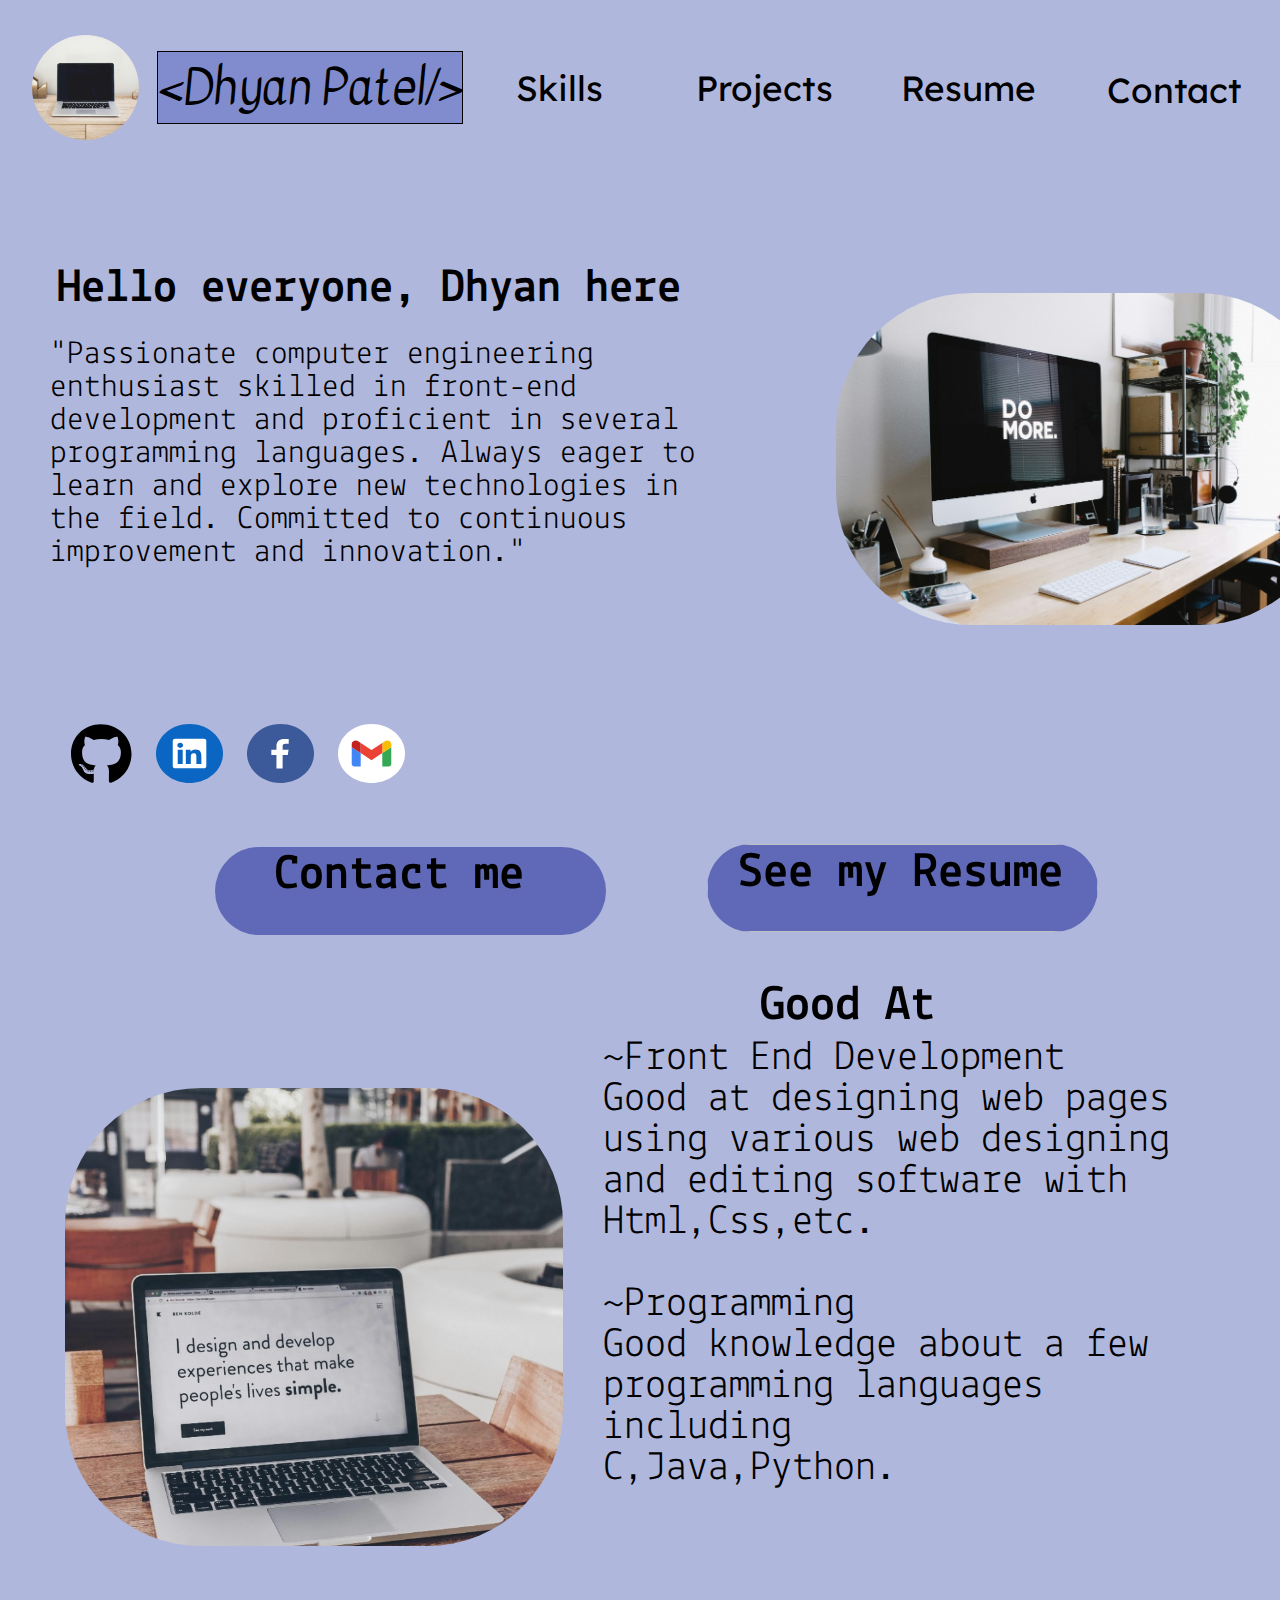
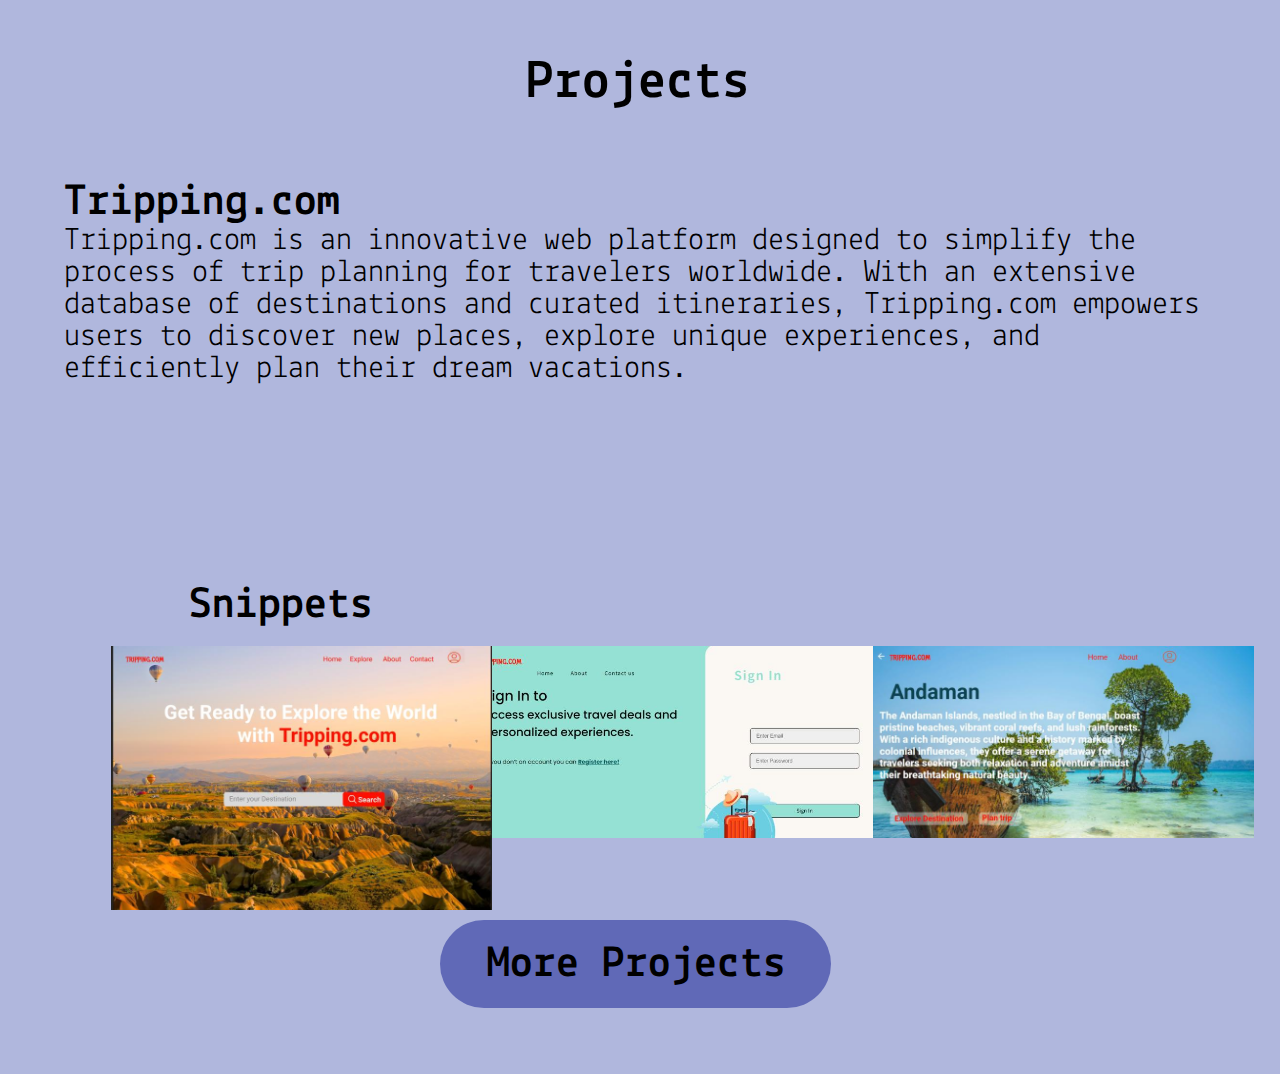
<file: portfolio project/index.html>
<!DOCTYPE html>
<html>
  <head>
    <meta charset="utf-8" />
    <meta name="viewport" content="initial-scale=1, width=device-width" />

    <link rel="stylesheet" href="./global.css" />
    <link rel="stylesheet" href="./index.css" />
    <link
      rel="stylesheet"
      href="https://fonts.googleapis.com/css2?family=Kavivanar:wght@400&display=swap"
    />
    <link
      rel="stylesheet"
      href="https://fonts.googleapis.com/css2?family=Lexend:wght@400&display=swap"
    />
    <link
      rel="stylesheet"
      href="https://fonts.googleapis.com/css2?family=Lekton:wght@400;700&display=swap"
    />
  </head>
  <body>
    <div class="desktop-1">
      <header class="header">
        <div class="navigation">
          <div class="logo-placeholder">
            <img class="logo-icon" alt="" src="./public/logo@2x.png" />

            <div class="navigation-menu">
              <div class="rectangle-parent">
                <div class="frame-child"></div>
                <div class="dhyan-patel">&lt;Dhyan Patel/&gt;</div>
              </div>
            </div>
          </div>
          <div class="skills-projects-resume">
            <div class="rectangle-group">
              <div class="frame-item"></div>
              <div class="skills">Skills</div>
              <div class="projects">Projects</div>
              <div class="resume">Resume</div>
              <div class="contact-container">
                <div class="contact">Contact</div>
              </div>
            </div>
          </div>
        </div>
      </header>
      <section class="hero-content-parent">
        <div class="hero-content">
          <header class="hello-everyone-dhyan-here-parent">
            <b class="hello-everyone-dhyan">Hello everyone, Dhyan here</b>
            <div class="enthusiast">
              <div class="passionate-computer-engineerin">
                "Passionate computer engineering enthusiast skilled in front-end
                development and proficient in several programming languages.
                Always eager to learn and explore new technologies in the field.
                Committed to continuous improvement and innovation."
              </div>
            </div>
          </header>
          <img
            class="hero-image-placeholder"
            alt=""
            src="./public/hero-image-placeholder@2x.png"
          />
        </div>
        <div class="social-links-content-wrapper">
          <div class="social-links-content">
            <div class="social-links">
              <div class="social-links-icons">
                <img
                  class="icon-github"
                  alt=""
                  src="./public/-icon-github.svg"
                />

                <img
                  class="icon-linkedin"
                  alt=""
                  src="./public/-icon-linkedin.svg"
                />

                <img
                  class="icon-facebook-v1"
                  alt=""
                  src="./public/-icon-facebook-v1.svg"
                />

                <img
                  class="icon-gmail"
                  loading="lazy"
                  alt=""
                  src="./public/button.svg"
                />
              </div>
            </div>
            <div class="call-to-action">
              <footer class="call-to-action-button">
                <div class="call-to-action-button-shape"></div>
                <b class="contact-me">Contact me</b>
              </footer>
              <div class="call-to-action-button1">
                <img class="call-to-action-button-child" loading="lazy" />

                <b class="see-my-resume">See my Resume</b>
              </div>
            </div>
          </div>
        </div>
      </section>
      <section class="skills-content-wrapper">
        <section class="skills-content">
          <div class="skills-header">
            <img
              class="skills-header-shape"
              alt=""
              src="./public/skills-header-shape@2x.png"
            />
          </div>
          <div class="skills-title">
            <b class="good-at">Good At</b>
            <div class="skills-description">
              <div class="front-end-development-container">
                <p class="front-end-development">~Front End Development</p>
                <p class="good-at-designing">
                  Good at designing web pages using various web designing and
                  editing software with Html,Css,etc.
                </p>
                <p class="blank-line">&nbsp;</p>
                <p class="programming">~Programming</p>
                <p class="good-knowledge-about">
                  Good knowledge about a few programming languages including
                </p>
                <p class="cjavapython">C,Java,Python.</p>
              </div>
            </div>
          </div>
        </section>
      </section>
      <section class="projects-wrapper">
        <h1 class="projects1">Projects</h1>
      </section>
      <section class="projects-content">
        <nav class="trippingcom-container">
          <div class="trippingcom-description">
            <div class="trippingcom-trippingcom-is-container">
              <p class="trippingcom">
                <b>Tripping.com</b>
              </p>
              <p class="trippingcom-is-an">
                Tripping.com is an innovative web platform designed to simplify
                the process of trip planning for travelers worldwide. With an
                extensive database of destinations and curated itineraries,
                Tripping.com empowers users to discover new places, explore
                unique experiences, and efficiently plan their dream vacations.
              </p>
            </div>
          </div>
          <div class="snippets-container">
            <div class="snippets-header">
              <b class="snippets">
                <p class="snippets1">Snippets</p>
              </b>
            </div>
            <section class="snippets-gallery">
              <img
                class="snippets-images-icon"
                alt=""
                src="./public/homepage.jpeg"
              />

              <img
                class="snippets-images-icon1"
                alt=""
                src="./public/signinpic.jpeg"
              />

              <img
                class="snippets-images-icon2"
                alt=""
                src="./public/andamanpic.jpeg"
              />
            </section>
          </div>
          <div class="more-projects-container">
            <section class="more-projects">
              <div class="more-projects-shape"></div>
              <b class="more-projects1">More Projects</b>
            </section>
          </div>
        </nav>
      </section>
    </div>
  </body>
</html>
</file>
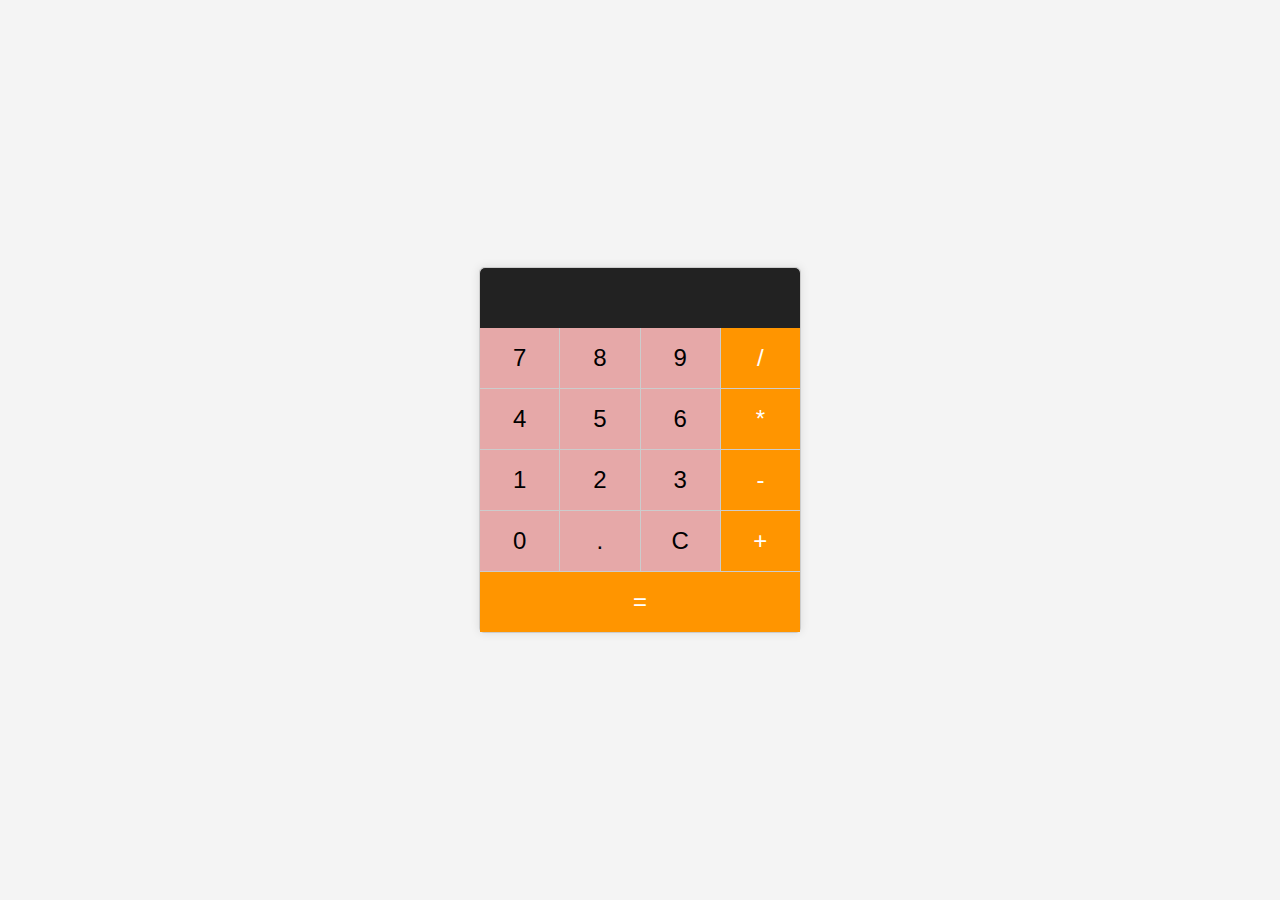
<file: calculator project/calci.html>
<!DOCTYPE html>
<html lang="en">
<head>
    <meta charset="UTF-8">
    <meta name="viewport" content="width=device-width, initial-scale=1.0">
    <title>Basic Calculator</title>
    <link rel="stylesheet" href="calci.css">
</head>
<body>
    <div class="calculator">
        <div class="display" id="display"></div>
        <div class="buttons">
            <button class="btn" data-value="7">7</button>
            <button class="btn" data-value="8">8</button>
            <button class="btn" data-value="9">9</button>
            <button class="btn operator" data-value="/">/</button>
            <button class="btn" data-value="4">4</button>
            <button class="btn" data-value="5">5</button>
            <button class="btn" data-value="6">6</button>
            <button class="btn operator" data-value="*">*</button>
            <button class="btn" data-value="1">1</button>
            <button class="btn" data-value="2">2</button>
            <button class="btn" data-value="3">3</button>
            <button class="btn operator" data-value="-">-</button>
            <button class="btn" data-value="0">0</button>
            <button class="btn" data-value=".">.</button>
            <button class="btn" id="clear">C</button>
            <button class="btn operator" data-value="+">+</button>
            <button class="btn equal" id="equals">=</button>
        </div>
    </div>
    <script src="calci.js"></script>
</body>
</html>
</file>
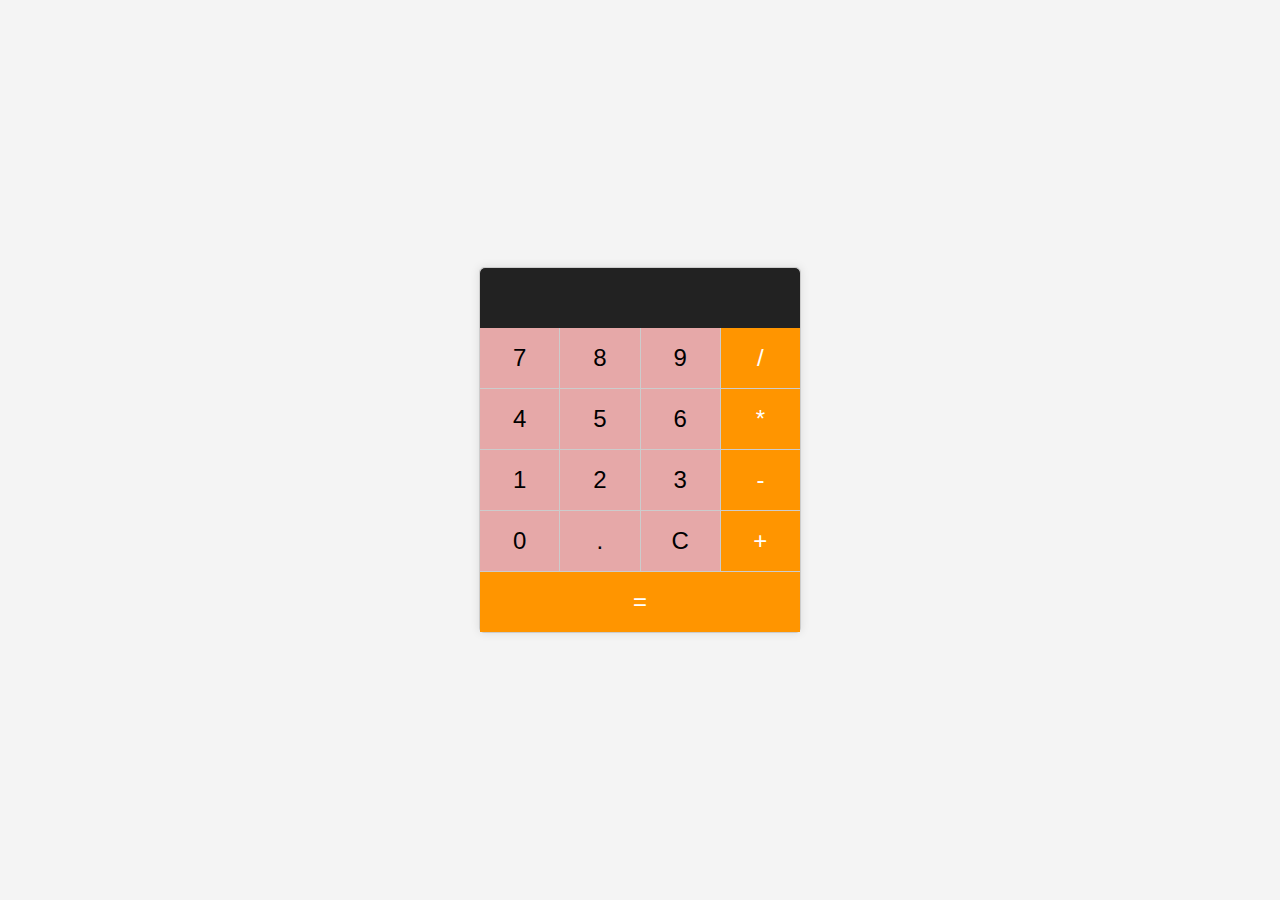
<file: calculatorproject/calci.html>
<!DOCTYPE html>
<html lang="en">
<head>
    <meta charset="UTF-8">
    <meta name="viewport" content="width=device-width, initial-scale=1.0">
    <title>Basic Calculator</title>
    <link rel="stylesheet" href="calci.css">
</head>
<body>
    <div class="calculator">
        <div class="display" id="display"></div>
        <div class="buttons">
            <button class="btn" data-value="7">7</button>
            <button class="btn" data-value="8">8</button>
            <button class="btn" data-value="9">9</button>
            <button class="btn operator" data-value="/">/</button>
            <button class="btn" data-value="4">4</button>
            <button class="btn" data-value="5">5</button>
            <button class="btn" data-value="6">6</button>
            <button class="btn operator" data-value="*">*</button>
            <button class="btn" data-value="1">1</button>
            <button class="btn" data-value="2">2</button>
            <button class="btn" data-value="3">3</button>
            <button class="btn operator" data-value="-">-</button>
            <button class="btn" data-value="0">0</button>
            <button class="btn" data-value=".">.</button>
            <button class="btn" id="clear">C</button>
            <button class="btn operator" data-value="+">+</button>
            <button class="btn equal" id="equals">=</button>
        </div>
    </div>
    <script src="calci.js"></script>
</body>
</html>
</file>
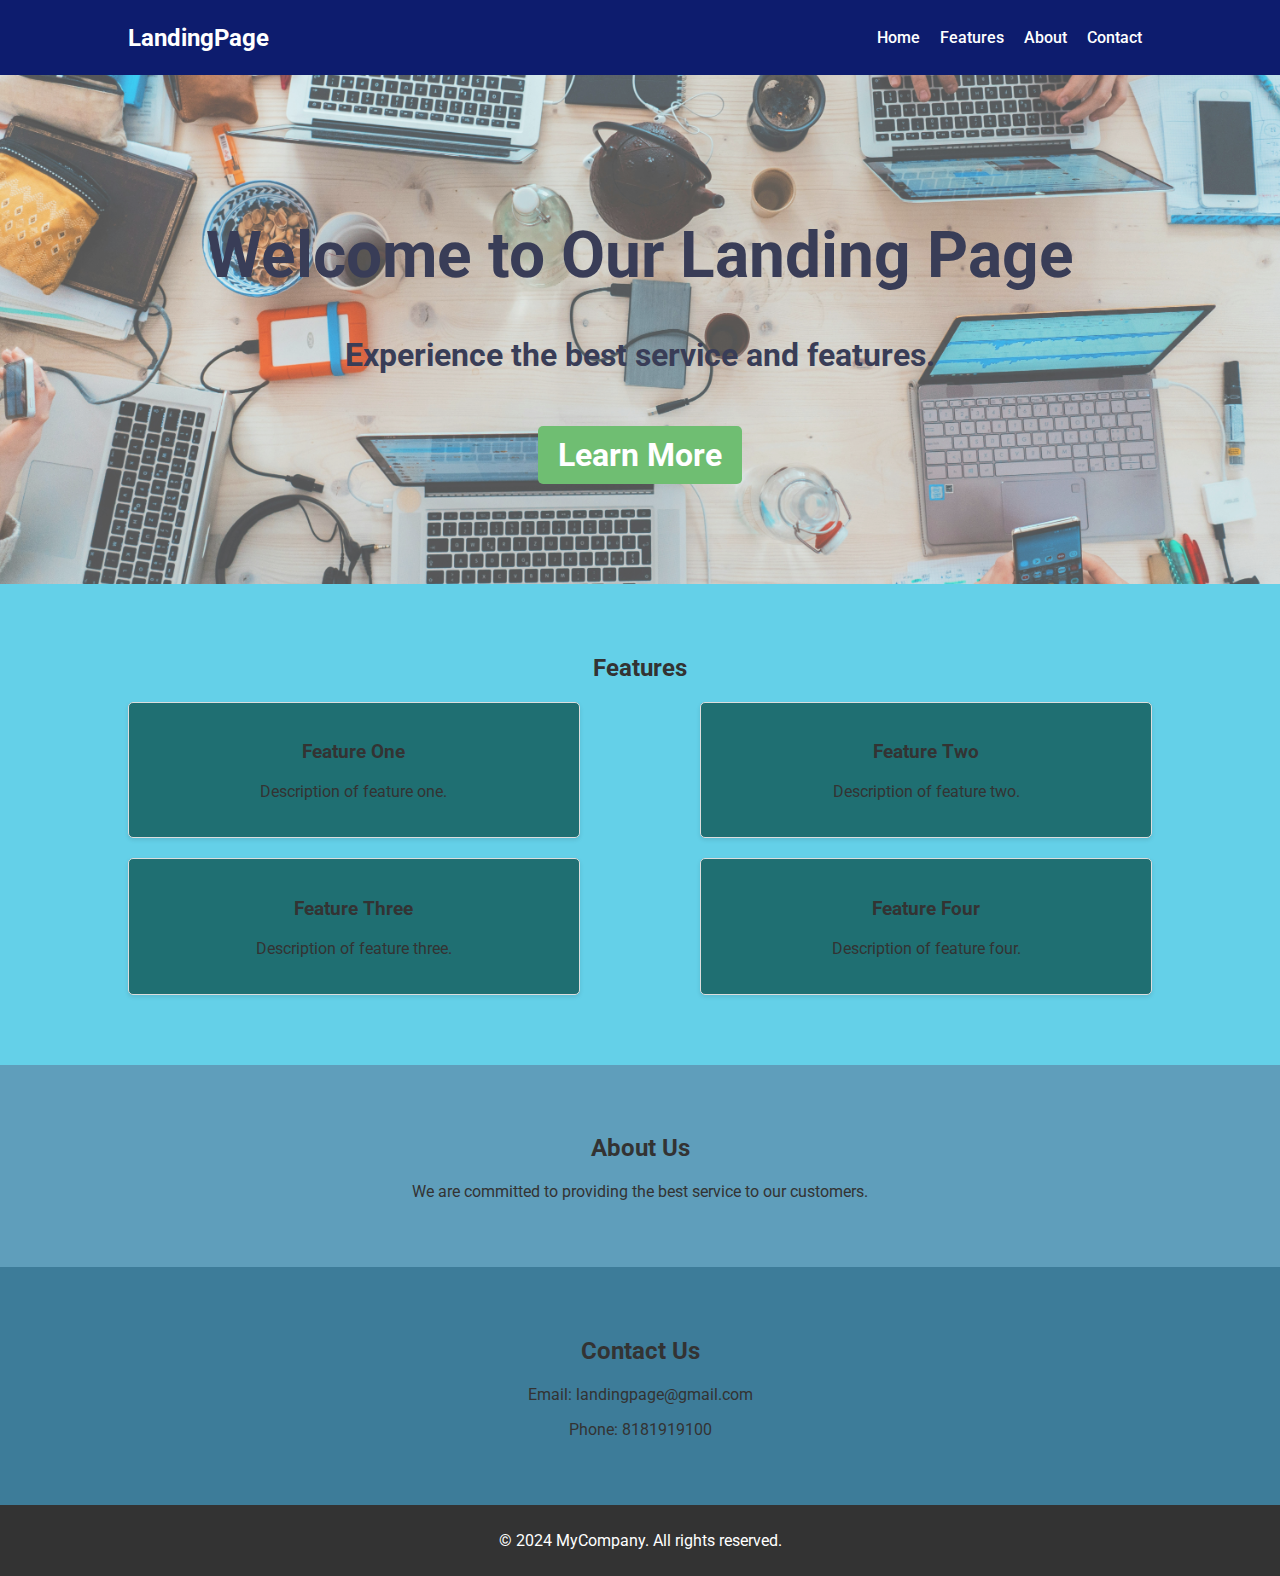
<file: landingpage project/landingpage.html>
<!DOCTYPE html>
<html lang="en">
<head>
    <meta charset="UTF-8">
    <meta name="viewport" content="width=device-width, initial-scale=1.0">
    <title>Landing Page</title>
    <link rel="stylesheet" href="lanpage.css">
    <link href="https://fonts.googleapis.com/css2?family=Roboto:wght@400;700&display=swap" rel="stylesheet">
</head>
<body>
    <header>
        <div class="container">
            <div class="logo">LandingPage</div>
            <nav>
                <ul>
                    <li><a href="#home">Home</a></li>
                    <li><a href="#features">Features</a></li>
                    <li><a href="#about">About</a></li>
                    <li><a href="#contact">Contact</a></li>
                </ul>
            </nav>
        </div>
    </header>

    <section id="home" class="hero">
        <div class="container">
            <h1>Welcome to Our Landing Page</h1>
            <p>Experience the best service and features.</p>
            <a href="#features" class="btn">Learn More</a>
        </div>
    </section>

    <section id="features" class="features">
        <div class="container">
            <h2>Features</h2>
            <div class="feature-list">
                <div class="feature-item">
                    <h3>Feature One</h3>
                    <p>Description of feature one.</p>
                </div>
                <div class="feature-item">
                    <h3>Feature Two</h3>
                    <p>Description of feature two.</p>
                </div>
                <div class="feature-item">
                    <h3>Feature Three</h3>
                    <p>Description of feature three.</p>
                </div>
                <div class="feature-item">
                    <h3>Feature Four</h3>
                    <p>Description of feature four.</p>
                </div>
            </div>
        </div>
    </section>

    <section id="about" class="about">
        <div class="container">
            <h2>About Us</h2>
            <p>We are committed to providing the best service to our customers.</p>
        </div>
    </section>

    <section id="contact" class="contact">
        <div class="container">
            <h2>Contact Us</h2>
            <p>Email: landingpage@gmail.com</p>
            <p>Phone: 8181919100</p>
        </div>
    </section>

    <footer>
        <div class="container">
            <p>&copy; 2024 MyCompany. All rights reserved.</p>
        </div>
    </footer>
</body>
</html>
</file>
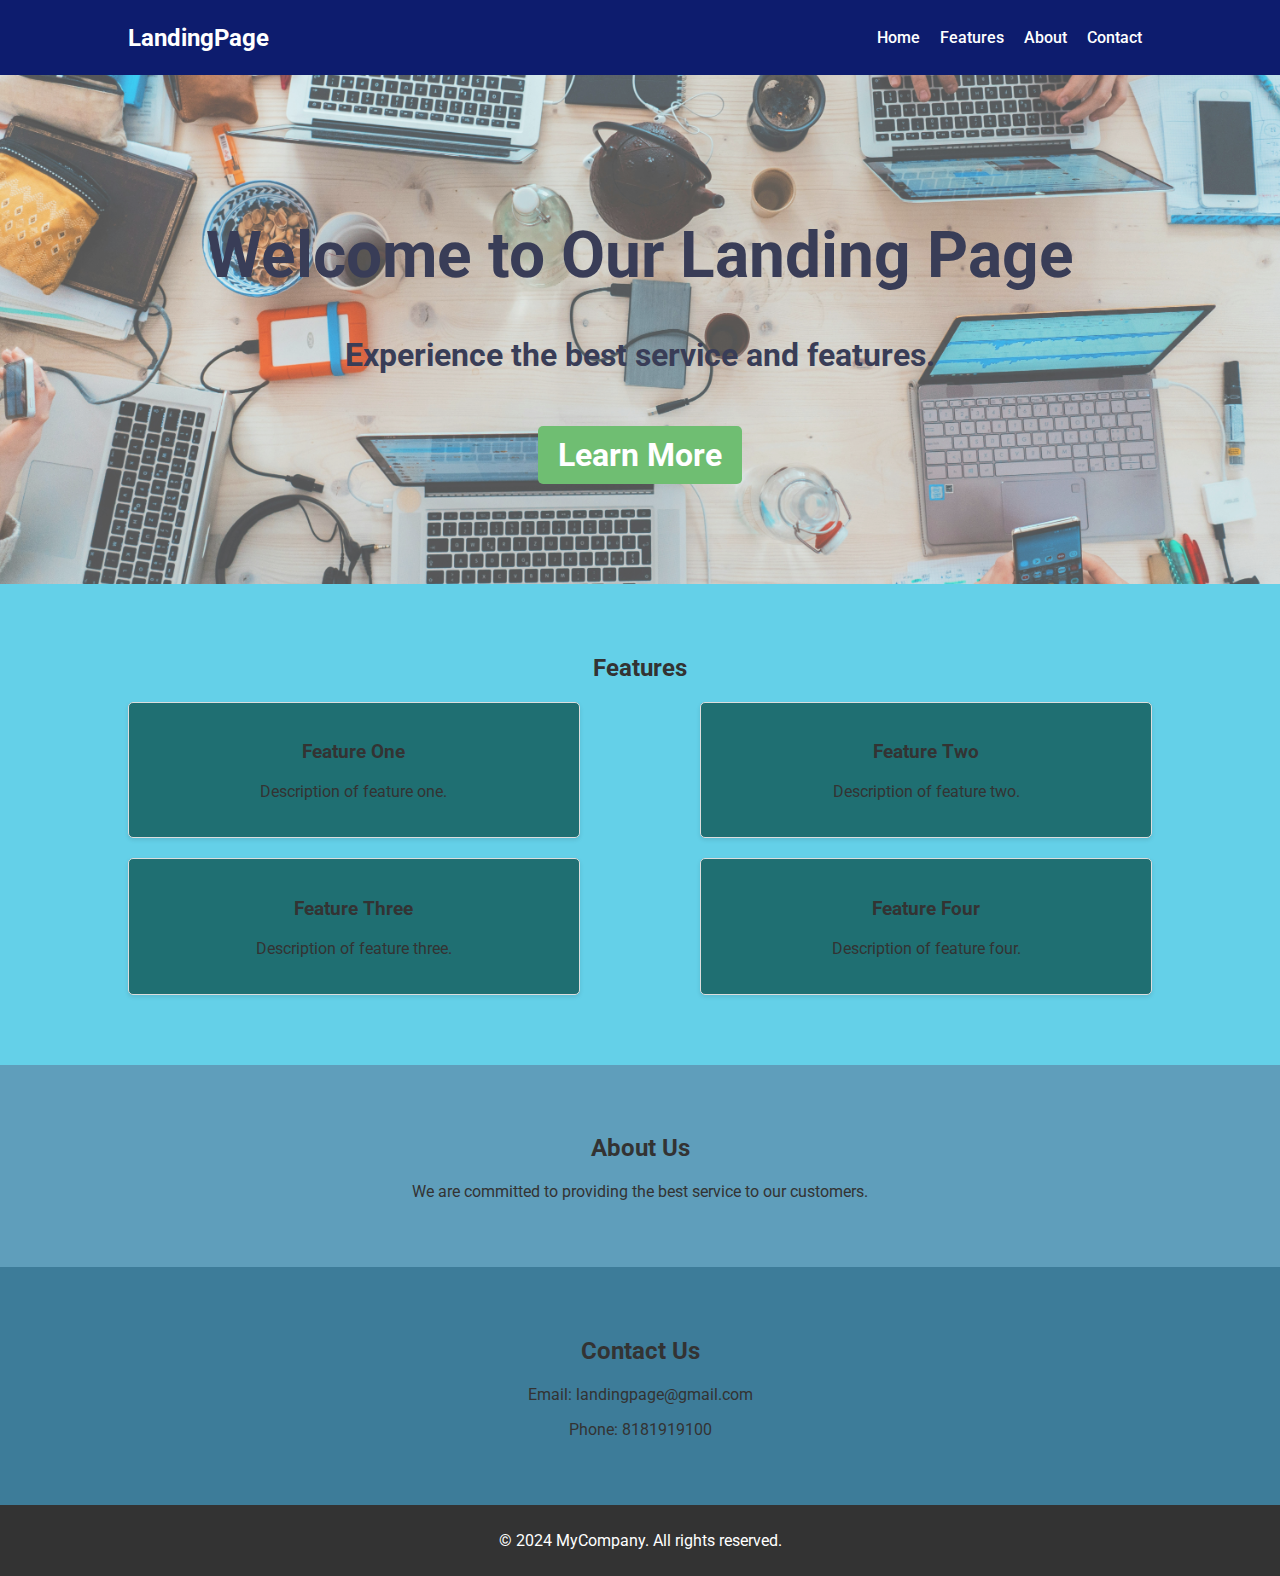
<file: landingpageproject/landingpage.html>
<!DOCTYPE html>
<html lang="en">
<head>
    <meta charset="UTF-8">
    <meta name="viewport" content="width=device-width, initial-scale=1.0">
    <title>Landing Page</title>
    <link rel="stylesheet" href="lanpage.css">
    <link href="https://fonts.googleapis.com/css2?family=Roboto:wght@400;700&display=swap" rel="stylesheet">
</head>
<body>
    <header>
        <div class="container">
            <div class="logo">LandingPage</div>
            <nav>
                <ul>
                    <li><a href="#home">Home</a></li>
                    <li><a href="#features">Features</a></li>
                    <li><a href="#about">About</a></li>
                    <li><a href="#contact">Contact</a></li>
                </ul>
            </nav>
        </div>
    </header>

    <section id="home" class="hero">
        <div class="container">
            <h1>Welcome to Our Landing Page</h1>
            <p>Experience the best service and features.</p>
            <a href="#features" class="btn">Learn More</a>
        </div>
    </section>

    <section id="features" class="features">
        <div class="container">
            <h2>Features</h2>
            <div class="feature-list">
                <div class="feature-item">
                    <h3>Feature One</h3>
                    <p>Description of feature one.</p>
                </div>
                <div class="feature-item">
                    <h3>Feature Two</h3>
                    <p>Description of feature two.</p>
                </div>
                <div class="feature-item">
                    <h3>Feature Three</h3>
                    <p>Description of feature three.</p>
                </div>
                <div class="feature-item">
                    <h3>Feature Four</h3>
                    <p>Description of feature four.</p>
                </div>
            </div>
        </div>
    </section>

    <section id="about" class="about">
        <div class="container">
            <h2>About Us</h2>
            <p>We are committed to providing the best service to our customers.</p>
        </div>
    </section>

    <section id="contact" class="contact">
        <div class="container">
            <h2>Contact Us</h2>
            <p>Email: landingpage@gmail.com</p>
            <p>Phone: 8181919100</p>
        </div>
    </section>

    <footer>
        <div class="container">
            <p>&copy; 2024 MyCompany. All rights reserved.</p>
        </div>
    </footer>
</body>
</html>
</file>
<file: portfolio project/global.css>
body {
  margin: 0;
  line-height: normal;
}

:root {
  /* fonts */
  --font-lekton: Lekton;
  --font-lexend: Lexend;
  --font-kavivanar: Kavivanar;

  /* font sizes */
  --font-size-26xl: 45px;
  --font-size-17xl: 36px;
  --font-size-8xl: 27px;
  --font-size-13xl: 32px;
  --font-size-5xl: 24px;
  --font-size-21xl: 40px;
  --font-size-31xl: 50px;
  --font-size-11xl: 30px;
  --font-size-29xl: 48px;
  --font-size-16xl: 35px;

  /* Colors */
  --color-lightsteelblue: #b0b7dd;
  --color-black: #000;
  --color-darkslateblue: #6069b7;
  --color-cornflowerblue: #808ccd;

  /* Gaps */
  --gap-mid: 17px;
  --gap-xl: 20px;
  --gap-lg: 18px;

  /* Paddings */
  --padding-mid: 17px;
  --padding-28xl: 47px;
  --padding-xl: 20px;
  --padding-5xl: 24px;
  --padding-base: 16px;

  /* Border radiuses */
  --br-41xl: 60px;
  --br-117xl: 136px;
}
</file>
<file: portfolio project/index.css>
.logo-icon {
  height: 105px;
  width: 107px;
  position: relative;
  border-radius: 50%;
  object-fit: cover;
}
.frame-child {
  align-self: stretch;
  width: 320px;
  position: relative;
  background-color: var(--color-cornflowerblue);
  border: 1px solid var(--color-black);
  box-sizing: border-box;
  display: none;
}
.dhyan-patel {
  flex: 1;
  position: relative;
  display: inline-block;
  white-space: nowrap;
  max-width: 100%;
  z-index: 1;
}
.rectangle-parent {
  align-self: stretch;
  background-color: var(--color-cornflowerblue);
  border: 1px solid var(--color-black);
  box-sizing: border-box;
  flex-direction: row;
  white-space: nowrap;
}
.logo-placeholder,
.navigation-menu,
.rectangle-parent {
  display: flex;
  align-items: flex-start;
  justify-content: flex-start;
  max-width: 100%;
}
.navigation-menu {
  flex: 1;
  flex-direction: column;
  padding: var(--padding-base) 0 0;
  box-sizing: border-box;
}
.logo-placeholder {
  width: 447px;
  flex-direction: row;
  gap: var(--gap-lg);
}
.frame-item {
  height: 72px;
  width: 796px;
  position: relative;
  background-color: var(--color-lightsteelblue);
  display: none;
  max-width: 100%;
}
.contact,
.projects,
.resume,
.skills {
  height: 43px;
  position: relative;
  line-height: 20px;
  display: inline-block;
  z-index: 1;
}
.projects,
.resume,
.skills {
  flex: 1;
}
.contact {
  align-self: stretch;
  flex-shrink: 0;
}
.contact-container {
  flex: 1;
  display: flex;
  flex-direction: column;
  align-items: flex-start;
  justify-content: flex-start;
  padding: 2px 0 0;
}
.rectangle-group {
  align-self: stretch;
  flex-direction: row;
  justify-content: flex-start;
  padding: 27px 0 0;
  box-sizing: border-box;
  gap: 52px;
}
.header,
.navigation,
.rectangle-group,
.skills-projects-resume {
  display: flex;
  align-items: flex-start;
  max-width: 100%;
}
.skills-projects-resume {
  width: 804px;
  flex-direction: column;
  justify-content: flex-start;
  padding: var(--padding-base) 0 0;
  box-sizing: border-box;
  font-size: var(--font-size-16xl);
  font-family: var(--font-lexend);
}
.header,
.navigation {
  flex-direction: row;
}
.navigation {
  flex: 1;
  justify-content: space-between;
  gap: var(--gap-xl);
}
.header {
  align-self: stretch;
  justify-content: flex-end;
  padding: 0 9px 50px 15px;
  box-sizing: border-box;
  text-align: center;
  font-size: var(--font-size-29xl);
  color: var(--color-black);
  font-family: var(--font-kavivanar);
}
.hello-everyone-dhyan {
  width: 703px;
  position: relative;
  line-height: 61px;
  display: inline-block;
  max-width: 100%;
}
.passionate-computer-engineerin {
  height: 287px;
  flex: 1;
  position: relative;
  display: inline-block;
  max-width: 100%;
  font-size:smaller;
}
.enthusiast,
.hello-everyone-dhyan-here-parent {
  display: flex;
  align-items: flex-start;
  justify-content: flex-start;
  max-width: 100%;
}
.enthusiast {
  align-self: stretch;
  flex-direction: row;
  padding: 0 0 0 33px;
  box-sizing: border-box;
  text-align: left;
  font-size: var(--font-size-21xl);
}
.hello-everyone-dhyan-here-parent {
  flex: 1;
  flex-direction: column;
  gap: var(--gap-lg);
  text-align: center;
  font-size: var(--font-size-29xl);
  color: var(--color-black);
  font-family: var(--font-lekton);
}
.hero-image-placeholder {
  width: 498px;
  position: relative;
  border-radius: var(--br-117xl);
  max-height: 100%;
  object-fit: cover;
  max-width: 100%;
}
.hero-content {
  align-self: stretch;
  display: flex;
  flex-direction: row;
  align-items: flex-end;
  justify-content: flex-start;
  gap: 116px;
  max-width: 100%;
}
.icon-github {
  height: 59px;
  width: 60.5px;
  position: relative;
  min-height: 59px;
}
.icon-facebook-v1,
.icon-gmail,
.icon-linkedin {
  align-self: stretch;
  width: 67px;
  position: relative;
  max-height: 100%;
  min-height: 59px;
}
.social-links,
.social-links-icons {
  display: flex;
  flex-direction: row;
  align-items: flex-start;
  max-width: 100%;
}
.social-links-icons {
  flex-wrap: wrap;
    justify-content: center;
    gap: 24.2px;
    position: relative;
    top: 64px;
}
.social-links {
  justify-content: flex-start;
  padding: 0 var(--padding-base);
  box-sizing: border-box;
}
.call-to-action-button-shape {
  position: absolute;
    top: 89px;
    left: 160px;
    border-radius: var(--br-41xl);
    background-color: var(--color-darkslateblue);
    width: 391px;
    height: 88px;
}
.contact-me {
  position: absolute;
  top: 92px;
  left: 184px;
  display: inline-block;
  width: 320px;
  height: 88px;
  z-index: 1;
}
.call-to-action-button {
  height: 107px;
  flex: 1;
  position: relative;
  min-width: 254px;
  max-width: 100%;
  text-align: center;
  font-size: var(--font-size-31xl);
  color: var(--color-black);
  font-family: var(--font-lekton);
}
.call-to-action-button-child {
  position: absolute;
  top: 86px;
  left: 207px;
  border-radius: var(--br-41xl);
  background-color: var(--color-darkslateblue);
  width: 391px;
  height: 88px;
}
.see-my-resume {
  position: absolute;
  top: 90px;
  left: 223px;
  display: inline-block;
  width: 355px;
  height: 88px;
  z-index: 1;
}
.call-to-action-button1 {
  height: 107px;
  flex: 1;
  position: relative;
  min-width: 254px;
  max-width: 100%;
}
.call-to-action {
  align-self: stretch;
  flex-direction: row;
  flex-wrap: wrap;
  gap: 54px;
}
.call-to-action,
.hero-content-parent,
.social-links-content,
.social-links-content-wrapper {
  display: flex;
  align-items: flex-start;
  justify-content: flex-start;
  max-width: 100%;
}
.social-links-content {
  flex: 1;
  flex-direction: column;
  gap: 39px;
}
.hero-content-parent,
.social-links-content-wrapper {
  box-sizing: border-box;
}
.social-links-content-wrapper {
  width: 912px;
  flex-direction: row;
  padding: 0 38px;
}
.hero-content-parent {
  align-self: stretch;
  flex-direction: column;
  padding: 0 0 var(--padding-28xl);
  gap: 35px;
  text-align: center;
  font-size: var(--font-size-31xl);
  color: var(--color-black);
  font-family: var(--font-lekton);
}
.skills-header-shape {
  align-self: stretch;
  flex: 1;
  position: relative;
  border-radius: var(--br-117xl);
  max-width: 100%;
  overflow: hidden;
  max-height: 100%;
  object-fit: cover;
}
.skills-header {
  height: 475px;
  width: 498px;
  display: flex;
  flex-direction: column;
  align-items: flex-start;
  justify-content: flex-start;
  padding: var(--padding-mid) 0 0;
  box-sizing: border-box;
  min-width: 498px;
  max-width: 100%;
  position: relative;
  top: 90px;
}
.good-at {
  width: 488px;
  position: relative;
  
  display: inline-block;
  max-width: 100%;
}
.blank-line,
.cjavapython,
.front-end-development,
.good-at-designing,
.good-knowledge-about,
.programming {
  margin: 0;
}
.front-end-development-container {
  width: 689px;
  position: relative;
  display: inline-block;
  flex-shrink: 0;
  max-width: 100%;
}
.skills-description,
.skills-title {
  display: flex;
  align-items: flex-start;
  max-width: 100%;
}
.skills-description {
  align-self: stretch;
  flex-direction: row;
  justify-content: flex-end;
  text-align: left;
  font-size: smaller;
}
.skills-title {
  flex: 1;
  flex-direction: column;
  justify-content: flex-start;
  gap: 6px;
  min-width: 482px;
}
.skills-content,
.skills-content-wrapper {
  display: flex;
  flex-direction: row;
  align-items: flex-start;
  max-width: 100%;
}
.skills-content {
  flex: 1;
  justify-content: flex-start;
  gap: 40px;
  text-align: center;
  font-size: var(--font-size-31xl);
  color: var(--color-black);
  font-family: var(--font-lekton);
}
.skills-content-wrapper {
  width: 1376px;
  justify-content: flex-end;
  padding: 0 48px 98px;
  box-sizing: border-box;
}
.projects1 {
  margin: 0;
  width: 376px;
  position: relative;
  font-size: inherit;
  font-weight: 700;
  font-family: inherit;
  display: inline-block;
  flex-shrink: 0;
  backdrop-filter: blur(4px);
  max-width: 100%;
}
.projects-wrapper {
  width: 1358px;
  display: flex;
  flex-direction: row;
  align-items: flex-start;
  justify-content: center;
  padding: 0 var(--padding-xl);
  box-sizing: border-box;
  max-width: 100%;
  text-align: center;
  font-size: 55px;
  color: var(--color-black);
  font-family: var(--font-lekton);
}
.trippingcom {
  margin: 0;
}
.trippingcom-is-an {
  margin: 0;
  font-size:xx-large;
}
.trippingcom-trippingcom-is-container {
  height: 332px;
  width: 1254px;
  position: relative;
  display: inline-block;
  flex-shrink: 0;
  max-width: 100%;
}
.trippingcom-description {
  align-self: stretch;
  display: flex;
  flex-direction: row;
  align-items: flex-start;
  justify-content: flex-end;
  max-width: 100%;
}
.snippets1 {
  margin: 0;
}
.snippets {
  height: 63px;
  flex: 1;
  position: relative;
 
  display: inline-block;
}
.snippets-header {
  width: 430px;
  display: flex;
  flex-direction: row;
  align-items: flex-start;
  justify-content: flex-start;
  padding: 0 78px;
  box-sizing: border-box;
  max-width: 100%;
}
.snippets-images-icon,
.snippets-images-icon1,
.snippets-images-icon2 {
  position: relative;
  max-width: 100%;
  overflow: hidden;
  max-height: 100%;
  object-fit: cover;
  min-height: 192px;
}
.snippets-container,
.snippets-gallery {
  align-items: flex-start;
  justify-content: flex-start;
  max-width: 100%;
}
.snippets-gallery {
  align-self: stretch;
  display: grid;
  flex-direction: row;
  grid-template-columns: repeat(3, minmax(322px, 1fr));
}
.snippets-container {
  width: 1287px;
    display: flex;
    flex-direction: column;
    padding: 0 0 39px;
    top: 50px;
    left: 47px;
    box-sizing: border-box;
    position: relative;
}
.more-projects-shape {
  position: absolute;
  top: 0;
  left: 0;
  border-radius: var(--br-41xl);
  background-color: var(--color-darkslateblue);
  width: 391px;
  height: 88px;
}
.more-projects1 {
  position: absolute;
  top: 22px;
  left: 31px;
  display: inline-block;
  width: 330px;
  height: 88px;
  z-index: 1;
}
.more-projects {
  height: 110px;
  width: 391px;
  position: relative;
  max-width: 100%;
  text-align: center;
  font-size: var(--font-size-26xl);
  color: var(--color-black);
  font-family: var(--font-lekton);
}
.more-projects-container,
.trippingcom-container {
  display: flex;
  align-items: flex-start;
  max-width: 100%;
}
.more-projects-container {
  width: 1287px;
  flex-direction: row;
  justify-content: center;
  padding: 0 var(--padding-xl);
  box-sizing: border-box;
}
.trippingcom-container {
  margin: 0;
  flex: 1;
  flex-direction: column;
  justify-content: flex-start;
  gap: 21px;
  text-align: left;
  font-size: var(--font-size-26xl);
  color: var(--color-black);
  font-family: var(--font-lekton);
}
.desktop-1,
.projects-content {
  display: flex;
  box-sizing: border-box;
}
.projects-content {
  align-self: stretch;
  flex-direction: row;
  align-items: flex-start;
  justify-content: flex-end;
  padding: 0 52px 0 var(--padding-28xl);
  max-width: 100%;
}
.desktop-1 {
  width: 100%;
  position: relative;
  background-color: var(--color-lightsteelblue);
  overflow: hidden;
  flex-direction: column;
  align-items: flex-end;
  justify-content: flex-start;
  padding: 35px 21px 44px var(--padding-mid);
  gap: 69px;
  line-height: normal;
  letter-spacing: normal;
}
@media screen and (max-width: 1275px) {
  .rectangle-group {
    display: none;
  }
  .skills-projects-resume {
    width: 0;
  }
  .hero-image-placeholder {
    flex: 1;
  }
  .hero-content {
    flex-wrap: wrap;
  }
  .skills-header-shape {
    align-self: stretch;
    width: auto;
  }
  .skills-header {
    flex: 1;
  }
  .skills-content {
    flex-wrap: wrap;
  }
  .skills-content-wrapper {
    padding-left: var(--padding-5xl);
    padding-right: var(--padding-5xl);
    box-sizing: border-box;
  }
  .projects-content {
    padding-left: 23px;
    padding-right: 26px;
    box-sizing: border-box;
  }
}
@media screen and (max-width: 1100px) {
  .snippets-gallery {
    grid-row-gap: 20px;
    justify-content: center;
    grid-template-columns: repeat(2, minmax(322px, 558px));
  }
}
@media screen and (max-width: 750px) {
  .hello-everyone-dhyan {
    font-size: 38px;
    line-height: 49px;
  }
  .passionate-computer-engineerin {
    font-size: var(--font-size-13xl);
  }
  .hello-everyone-dhyan-here-parent {
    min-width: 100%;
  }
  .hero-content {
    gap: 58px;
  }
  .contact-me,
  .see-my-resume {
    font-size: var(--font-size-21xl);
  }
  .hero-content-parent {
    gap: var(--gap-mid);
    padding-bottom: 31px;
    box-sizing: border-box;
  }
  .skills-header {
    min-width: 100%;
  }
  .good-at {
    font-size: var(--font-size-21xl);
  }
  .front-end-development-container {
    font-size: var(--font-size-13xl);
  }
  .skills-title {
    min-width: 100%;
  }
  .skills-content {
    gap: var(--gap-xl);
  }
  .skills-content-wrapper {
    padding-bottom: 64px;
    box-sizing: border-box;
  }
  .projects1 {
    font-size: 44px;
  }
  .trippingcom-trippingcom-is-container {
    font-size: var(--font-size-13xl);
  }
  .snippets {
    font-size: var(--font-size-17xl);
  }
  .snippets-images-icon,
  .snippets-images-icon1,
  .snippets-images-icon2 {
    width: 100%;
  }
  .snippets-gallery {
    grid-template-columns: minmax(322px, 1fr);
  }
  .more-projects1 {
    font-size: var(--font-size-17xl);
  }
  .desktop-1 {
    gap: 34px;
  }
}
@media screen and (max-width: 450px) {
  .rectangle-group {
    gap: 26px;
  }
  .hello-everyone-dhyan {
    font-size: 29px;
    line-height: 37px;
  }
  .passionate-computer-engineerin {
    font-size: var(--font-size-5xl);
  }
  .hero-content {
    gap: 29px;
  }
  .contact-me,
  .see-my-resume {
    font-size: var(--font-size-11xl);
  }
  .call-to-action {
    gap: 27px;
  }
  .social-links-content {
    gap: 19px;
  }
  .good-at {
    font-size: var(--font-size-11xl);
  }
  .front-end-development-container {
    font-size: var(--font-size-5xl);
  }
  .projects1 {
    font-size: 33px;
  }
  .trippingcom-trippingcom-is-container {
    font-size: var(--font-size-5xl);
  }
  .snippets {
    font-size: var(--font-size-8xl);
  }
  .snippets-header {
    padding-left: var(--padding-xl);
    padding-right: var(--padding-xl);
    box-sizing: border-box;
  }
  .more-projects1 {
    font-size: var(--font-size-8xl);
  }
  .desktop-1 {
    gap: var(--gap-mid);
  }
}
</file>
<file: calculator project/calci.css>
body {
    display: flex;
    justify-content: center;
    align-items: center;
    height: 100vh;
    margin: 0;
    font-family: Arial, sans-serif;
    background-color: #f4f4f4;
}

.calculator {
    border: 1px solid #ccc;
    border-radius: 5px;
    width: 320px;
    background-color: #fff;
    box-shadow: 0 0 10px rgba(0, 0, 0, 0.1);
}

.display {
    height: 60px;
    background-color: #222;
    color: white;
    display: flex;
    align-items: center;
    justify-content: flex-end;
    padding: 0 10px;
    font-size: 2em;
    border-top-left-radius: 5px;
    border-top-right-radius: 5px;
}

.buttons {
    display: grid;
    grid-template-columns: repeat(4, 1fr);
    grid-gap: 1px;
    background-color: #ccc;
}

.btn {
    height: 60px;
    font-size: 1.5em;
    border: none;
    background-color: #e6a8a8;
    cursor: pointer;
}

.btn:hover {
    background-color: #ddd;
}

.operator {
    background-color: #ff9500;
    color: white;
}

.operator:hover {
    background-color: #e08900;
}

.equal {
    grid-column: span 4;
    background-color: #ff9500;
    color: white;
}

.equal:hover {
    background-color: #e08900;
}
</file>
<file: calculatorproject/calci.css>
body {
    display: flex;
    justify-content: center;
    align-items: center;
    height: 100vh;
    margin: 0;
    font-family: Arial, sans-serif;
    background-color: #f4f4f4;
}

.calculator {
    border: 1px solid #ccc;
    border-radius: 5px;
    width: 320px;
    background-color: #fff;
    box-shadow: 0 0 10px rgba(0, 0, 0, 0.1);
}

.display {
    height: 60px;
    background-color: #222;
    color: white;
    display: flex;
    align-items: center;
    justify-content: flex-end;
    padding: 0 10px;
    font-size: 2em;
    border-top-left-radius: 5px;
    border-top-right-radius: 5px;
}

.buttons {
    display: grid;
    grid-template-columns: repeat(4, 1fr);
    grid-gap: 1px;
    background-color: #ccc;
}

.btn {
    height: 60px;
    font-size: 1.5em;
    border: none;
    background-color: #e6a8a8;
    cursor: pointer;
}

.btn:hover {
    background-color: #ddd;
}

.operator {
    background-color: #ff9500;
    color: white;
}

.operator:hover {
    background-color: #e08900;
}

.equal {
    grid-column: span 4;
    background-color: #ff9500;
    color: white;
}

.equal:hover {
    background-color: #e08900;
}
</file>
<file: landingpage project/lanpage.css>
body {
    font-family: 'Roboto', sans-serif;
    margin: 0;
    padding: 0;
    box-sizing: border-box;
    color: #333;
}

.container {
    width: 80%;
    margin: 0 auto;
}

header {
    background-color: #0d1c6e;
    color: white;
    padding: 18px 0;
}

header .container {
    display: flex;
    justify-content: space-between;
    align-items: center;
}

header .logo {
    font-size: 1.5em;
    font-weight: bold;
}

header nav ul {
    list-style: none;
    margin: 0;
    padding: 10px;
    display: flex;
}

header nav ul li {
    margin-left: 20px;
    white-space:inherit;
    display:inline;
}

header nav ul li a {
    color: white;
    text-decoration: none;
    font-weight: 500;
}

.hero {
    background: url('hero.jpg') no-repeat center center/cover;
    color: rgb(8, 13, 46);
    font-weight: bolder;
    font-size:xx-large;
    opacity: 0.8;
    padding: 100px 0;
    text-align: center;
}

.hero .btn {
    background-color: #4CAF50;
    color: white;
    padding: 10px 20px;
    text-decoration: none;
    border-radius: 5px;
    display: inline-block;
    margin-top: 20px;
}

.hero .btn:hover {
    background-color: #74e3e0;
}

.features {
    padding: 50px 0;
    background-color: #64d0e8;
    text-align: center;
}

.features h2 {
    margin-bottom: 20px;
}

.feature-list {
    display: flex;
    justify-content: space-between;
    flex-wrap: wrap;
}

.feature-item {
    background-color: rgb(31, 111, 114);
    border: 1px solid #ddd;
    border-radius: 5px;
    padding: 20px;
    width: 40%;
    height: 70%;
    box-shadow: 0 2px 4px rgba(0, 0, 0, 0.1);
    margin-bottom: 20px;
}

.about {
    padding: 50px 0;
    text-align: center;
    background-color: #5f9ebb;
}

.contact {
    padding: 50px 0;
    background-color: #3d7c99;
    text-align: center;
}

footer {
    background-color: #333;
    color: white;
    padding: 10px 0;
    text-align: center;
}
</file>
<file: landingpageproject/lanpage.css>
body {
    font-family: 'Roboto', sans-serif;
    margin: 0;
    padding: 0;
    box-sizing: border-box;
    color: #333;
}

.container {
    width: 80%;
    margin: 0 auto;
}

header {
    background-color: #0d1c6e;
    color: white;
    padding: 18px 0;
}

header .container {
    display: flex;
    justify-content: space-between;
    align-items: center;
}

header .logo {
    font-size: 1.5em;
    font-weight: bold;
}

header nav ul {
    list-style: none;
    margin: 0;
    padding: 10px;
    display: flex;
}

header nav ul li {
    margin-left: 20px;
    white-space:inherit;
    display:inline;
}

header nav ul li a {
    color: white;
    text-decoration: none;
    font-weight: 500;
}

.hero {
    background: url('hero.jpg') no-repeat center center/cover;
    color: rgb(8, 13, 46);
    font-weight: bolder;
    font-size:xx-large;
    opacity: 0.8;
    padding: 100px 0;
    text-align: center;
}

.hero .btn {
    background-color: #4CAF50;
    color: white;
    padding: 10px 20px;
    text-decoration: none;
    border-radius: 5px;
    display: inline-block;
    margin-top: 20px;
}

.hero .btn:hover {
    background-color: #74e3e0;
}

.features {
    padding: 50px 0;
    background-color: #64d0e8;
    text-align: center;
}

.features h2 {
    margin-bottom: 20px;
}

.feature-list {
    display: flex;
    justify-content: space-between;
    flex-wrap: wrap;
}

.feature-item {
    background-color: rgb(31, 111, 114);
    border: 1px solid #ddd;
    border-radius: 5px;
    padding: 20px;
    width: 40%;
    height: 70%;
    box-shadow: 0 2px 4px rgba(0, 0, 0, 0.1);
    margin-bottom: 20px;
}

.about {
    padding: 50px 0;
    text-align: center;
    background-color: #5f9ebb;
}

.contact {
    padding: 50px 0;
    background-color: #3d7c99;
    text-align: center;
}

footer {
    background-color: #333;
    color: white;
    padding: 10px 0;
    text-align: center;
}
</file>
